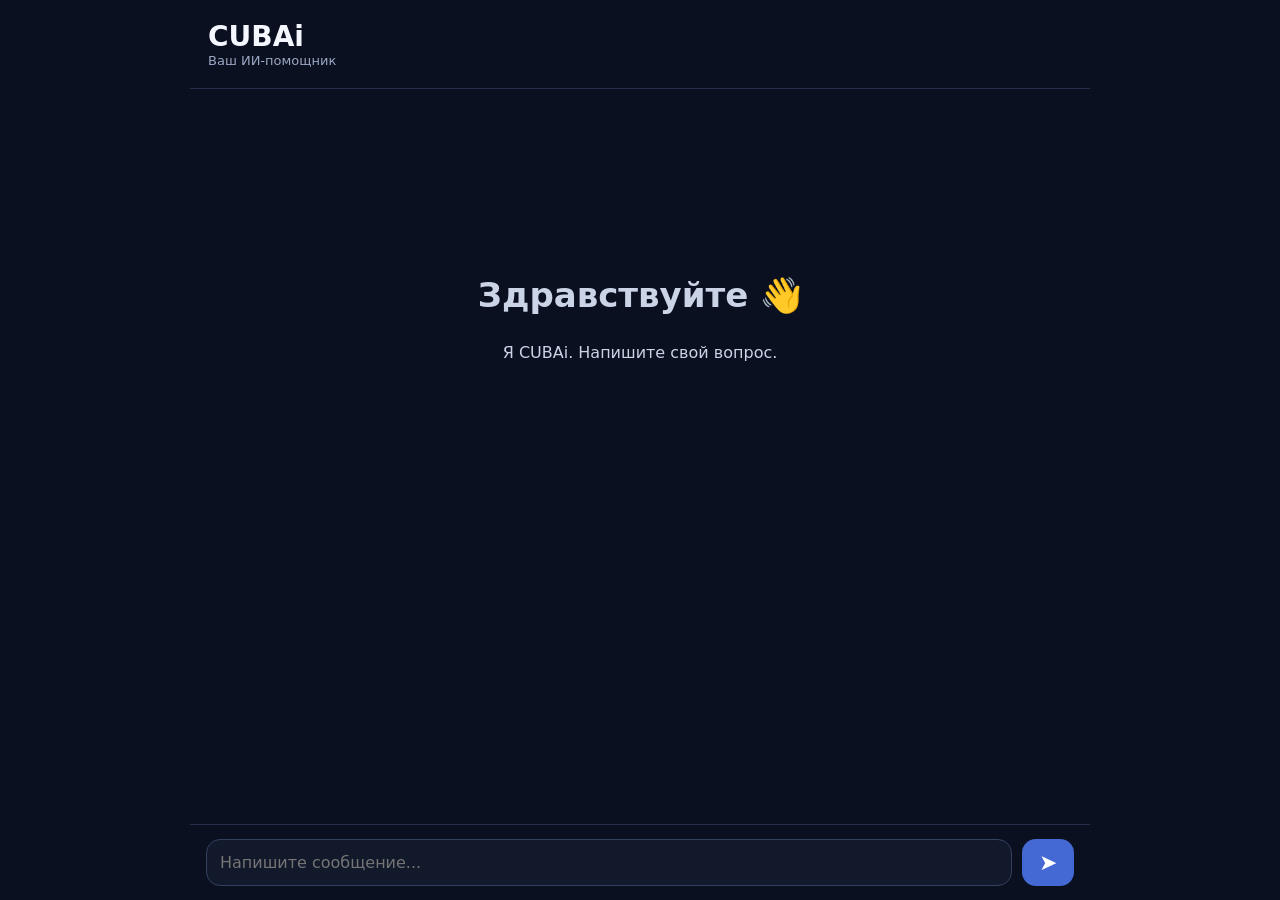
<file: index.html>
<!doctype html>
<html lang="ru">
<head><meta charset="utf-8"><meta name="viewport" content="width=device-width,initial-scale=1"><title>CUBAi</title><link rel="stylesheet" href="/static/style.css"></head>
<body><main class="app">
<header class="top"><div class="logo">CUBAi</div><div class="sub">Ваш ИИ-помощник</div></header>
<section id="chat" class="chat"><div class="welcome"><h1>Здравствуйте 👋</h1><p>Я CUBAi. Напишите свой вопрос.</p></div></section>
<form id="form" class="composer"><textarea id="input" rows="1" placeholder="Напишите сообщение..."></textarea><button type="submit">➤</button></form>
</main><script src="/static/app.js"></script></body></html>
</file>
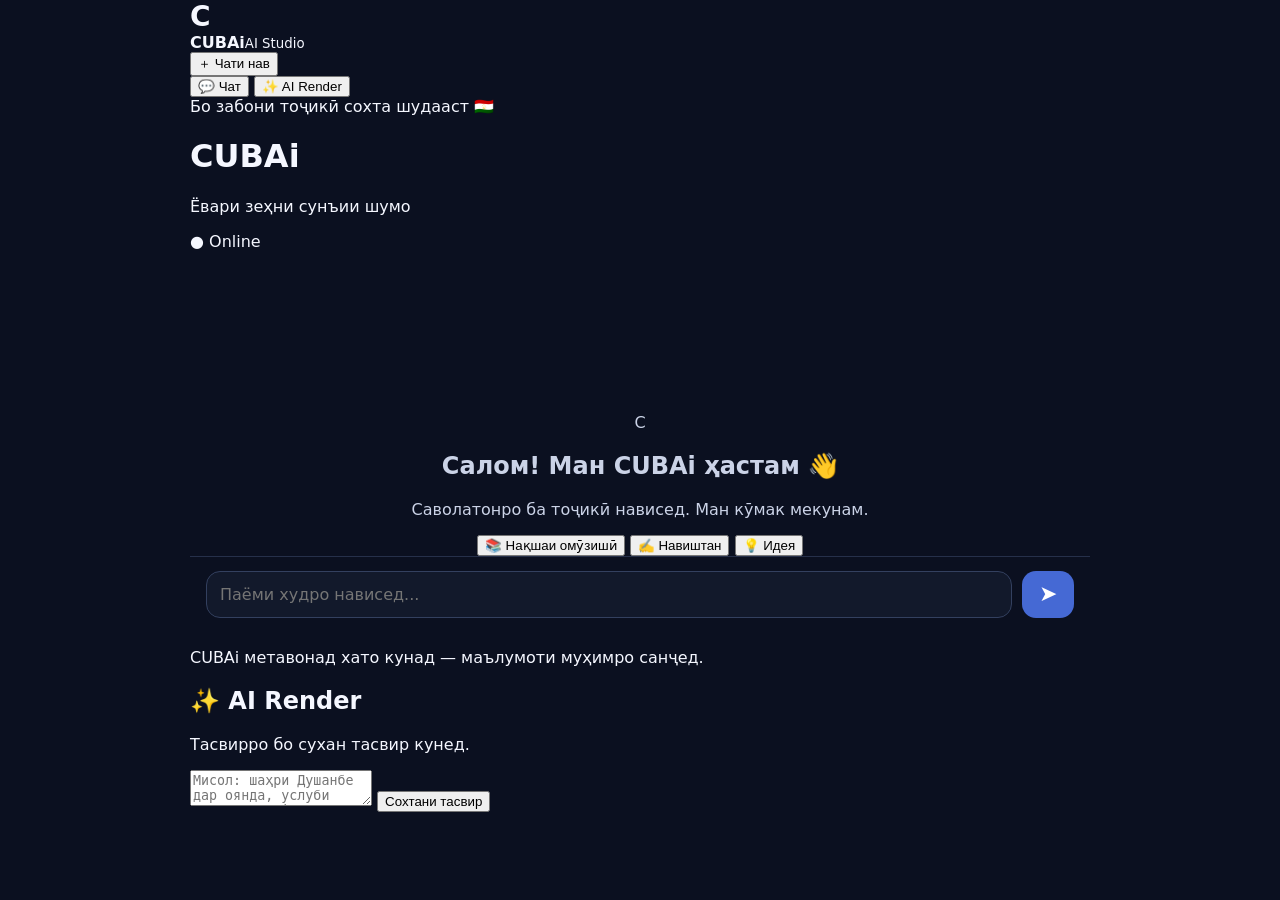
<file: tamplates/index.html>
<!doctype html>
<html lang="tg" dir="ltr">
<head>
<meta charset="utf-8">
<meta name="viewport" content="width=device-width,initial-scale=1">
<title>CUBAi — AI барои ҳама</title>
<link rel="stylesheet" href="/static/style.css">
</head>
<body>
<div class="app">
  <aside class="sidebar">
    <div class="brand"><span class="logo">C</span><div><b>CUBAi</b><small>AI Studio</small></div></div>
    <button class="new" onclick="newChat()">＋ Чати нав</button>
    <nav>
      <button class="active" onclick="showTab('chat',this)">💬 Чат</button>
      <button onclick="showTab('render',this)">✨ AI Render</button>
    </nav>
    <div class="side-note">Бо забони тоҷикӣ сохта шудааст 🇹🇯</div>
  </aside>

  <main>
    <header><div><h1 id="title">CUBAi</h1><p id="subtitle">Ёвари зеҳни сунъии шумо</p></div><span class="status">● Online</span></header>

    <section id="chat" class="tab">
      <div id="messages" class="messages">
        <div class="welcome">
          <div class="big-logo">C</div>
          <h2>Салом! Ман CUBAi ҳастам 👋</h2>
          <p>Саволатонро ба тоҷикӣ нависед. Ман кӯмак мекунам.</p>
          <div class="chips">
            <button onclick="quick('Барои ман нақшаи омӯзишӣ соз')">📚 Нақшаи омӯзишӣ</button>
            <button onclick="quick('Ин матнро ба тоҷикӣ равонтар навис')">✍️ Навиштан</button>
            <button onclick="quick('Идеяҳо барои як лоиҳаи вебӣ пешниҳод кун')">💡 Идея</button>
          </div>
        </div>
      </div>
      <form class="composer" onsubmit="sendChat(event)">
        <textarea id="prompt" placeholder="Паёми худро нависед..." rows="1"></textarea>
        <button class="send" type="submit">➤</button>
      </form>
      <p class="hint">CUBAi метавонад хато кунад — маълумоти муҳимро санҷед.</p>
    </section>

    <section id="render" class="tab hidden">
      <div class="render-box">
        <h2>✨ AI Render</h2>
        <p>Тасвирро бо сухан тасвир кунед.</p>
        <textarea id="imagePrompt" placeholder="Мисол: шаҳри Душанбе дар оянда, услуби кинематографӣ..."></textarea>
        <button class="generate" onclick="generateImage()">Сохтани тасвир</button>
        <div id="imageResult" class="image-result"></div>
      </div>
    </section>
  </main>
</div>
<script src="/static/app.js"></script>
</body>
</html>
</file>
<file: static/style.css>
*{box-sizing:border-box}body{margin:0;font-family:system-ui,-apple-system,"Segoe UI",sans-serif;background:#0b1020;color:#f5f7ff}.app{max-width:900px;margin:auto;height:100vh;display:flex;flex-direction:column}.top{padding:20px 18px;border-bottom:1px solid #26304a}.logo{font-size:28px;font-weight:800}.sub{color:#9ba7c2;font-size:13px}.chat{flex:1;overflow:auto;padding:24px 16px}.welcome{text-align:center;margin-top:18vh;color:#cbd3e7}.welcome h1{font-size:34px}.msg{max-width:82%;padding:13px 15px;border-radius:16px;margin:10px 0;white-space:pre-wrap;line-height:1.5}.user{margin-left:auto;background:#25365f}.ai{margin-right:auto;background:#171f33}.composer{display:flex;gap:10px;padding:14px 16px;border-top:1px solid #26304a}.composer textarea{flex:1;resize:none;border:1px solid #33405f;border-radius:14px;background:#12192b;color:#fff;padding:13px;font:inherit;outline:none}.composer button{width:52px;border:0;border-radius:14px;background:#4569d4;color:#fff;font-size:22px}
</file>
